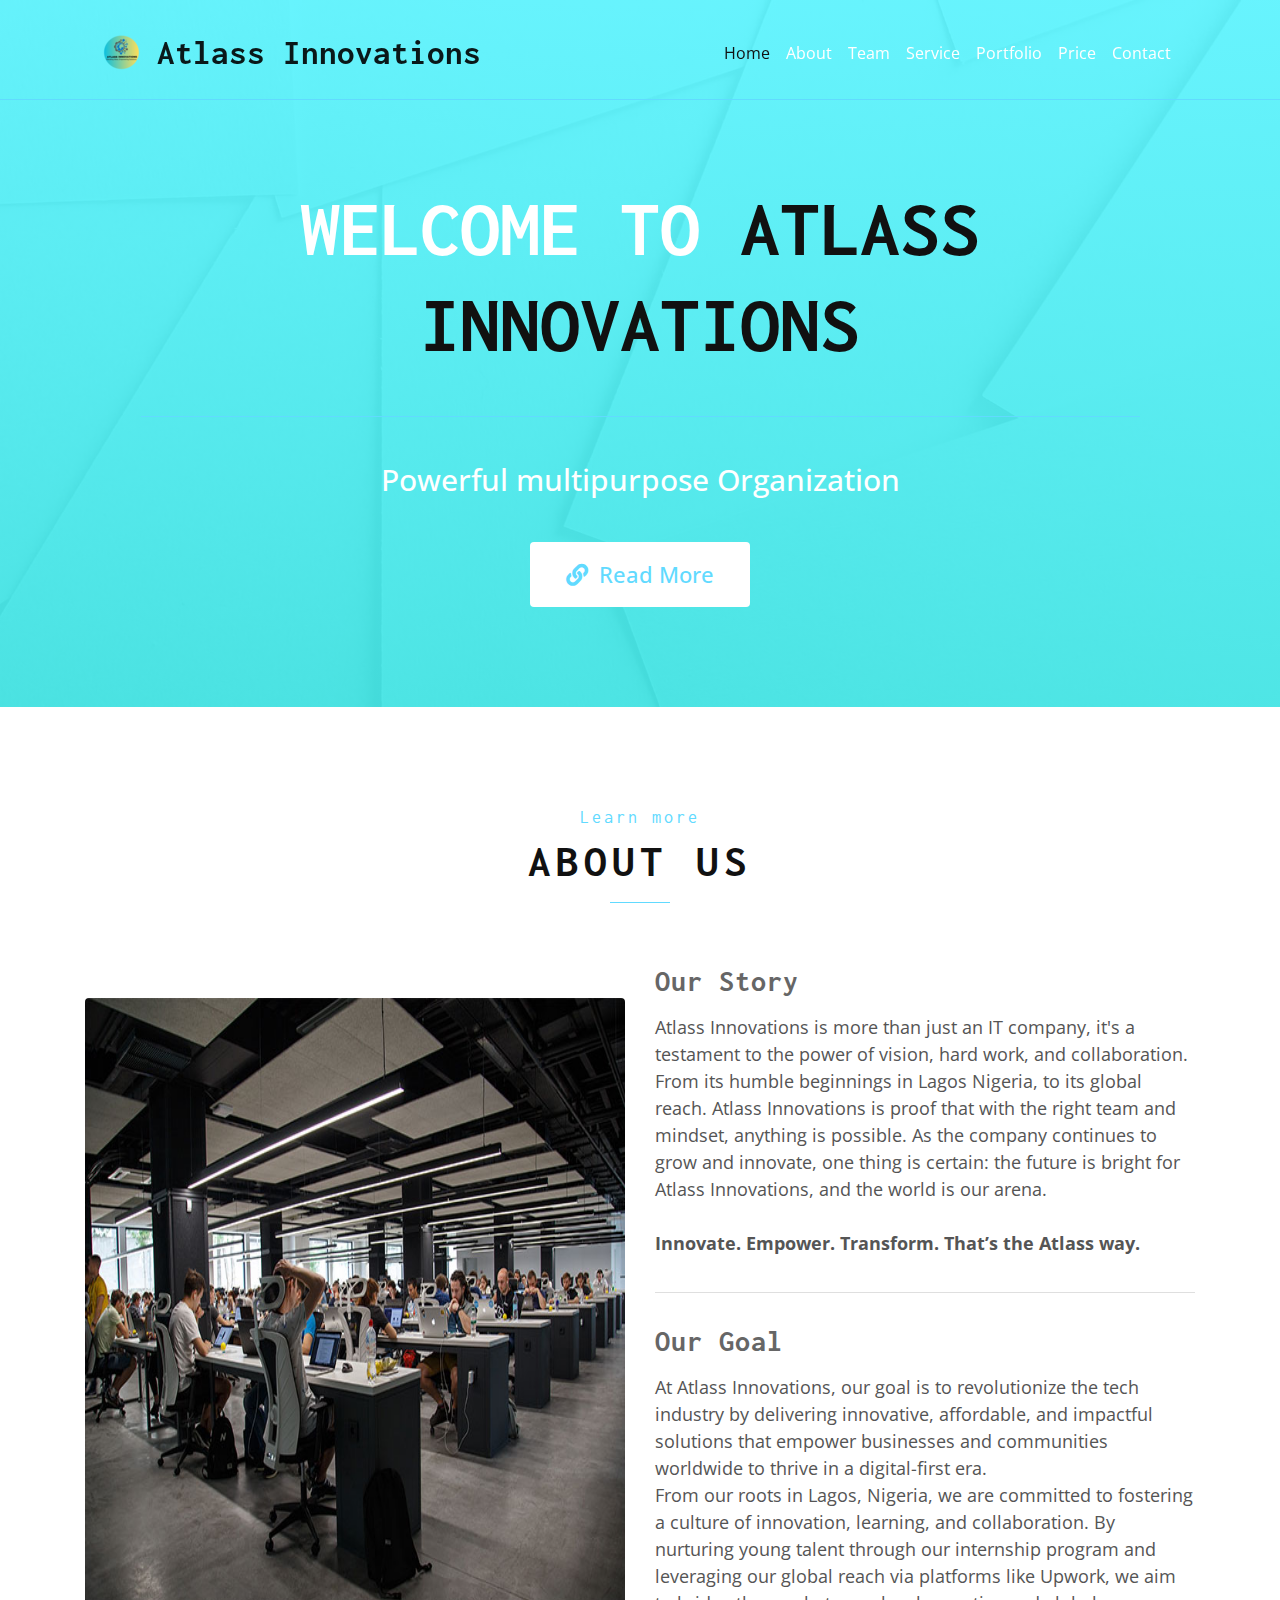
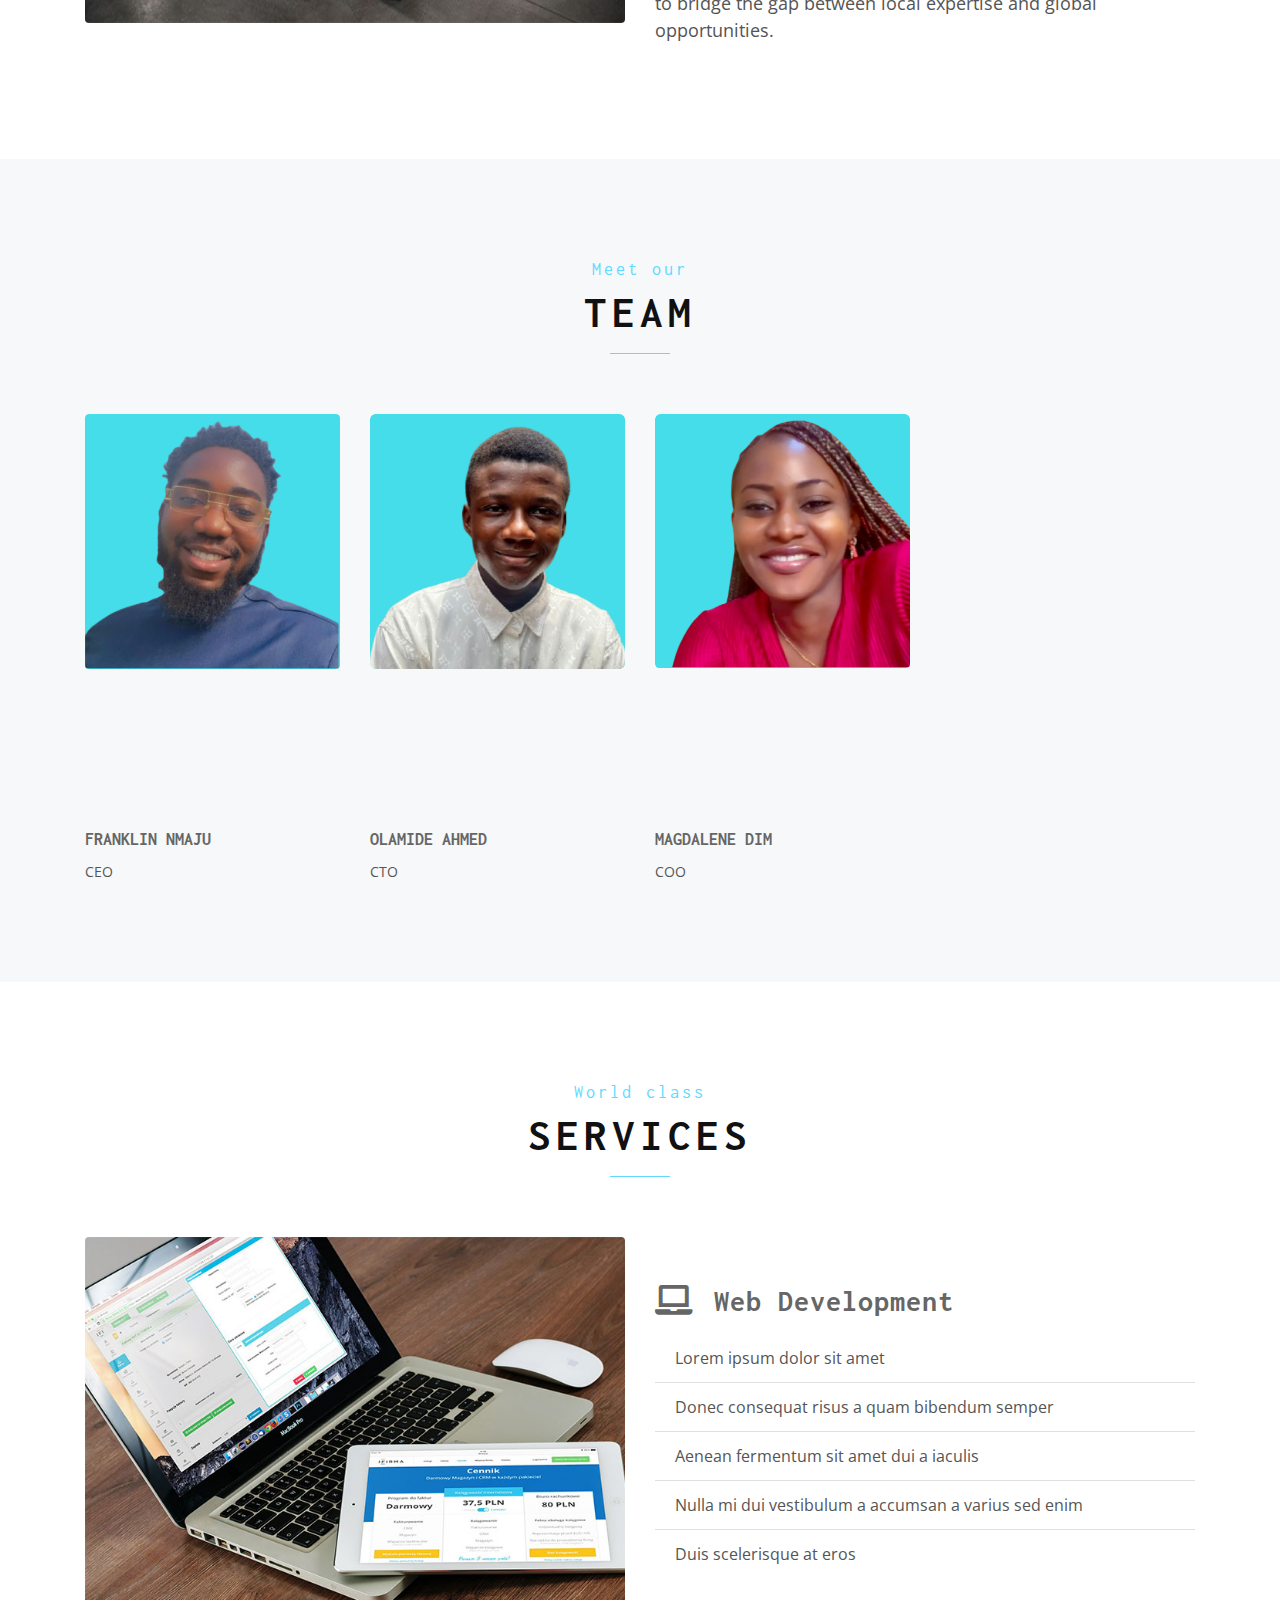
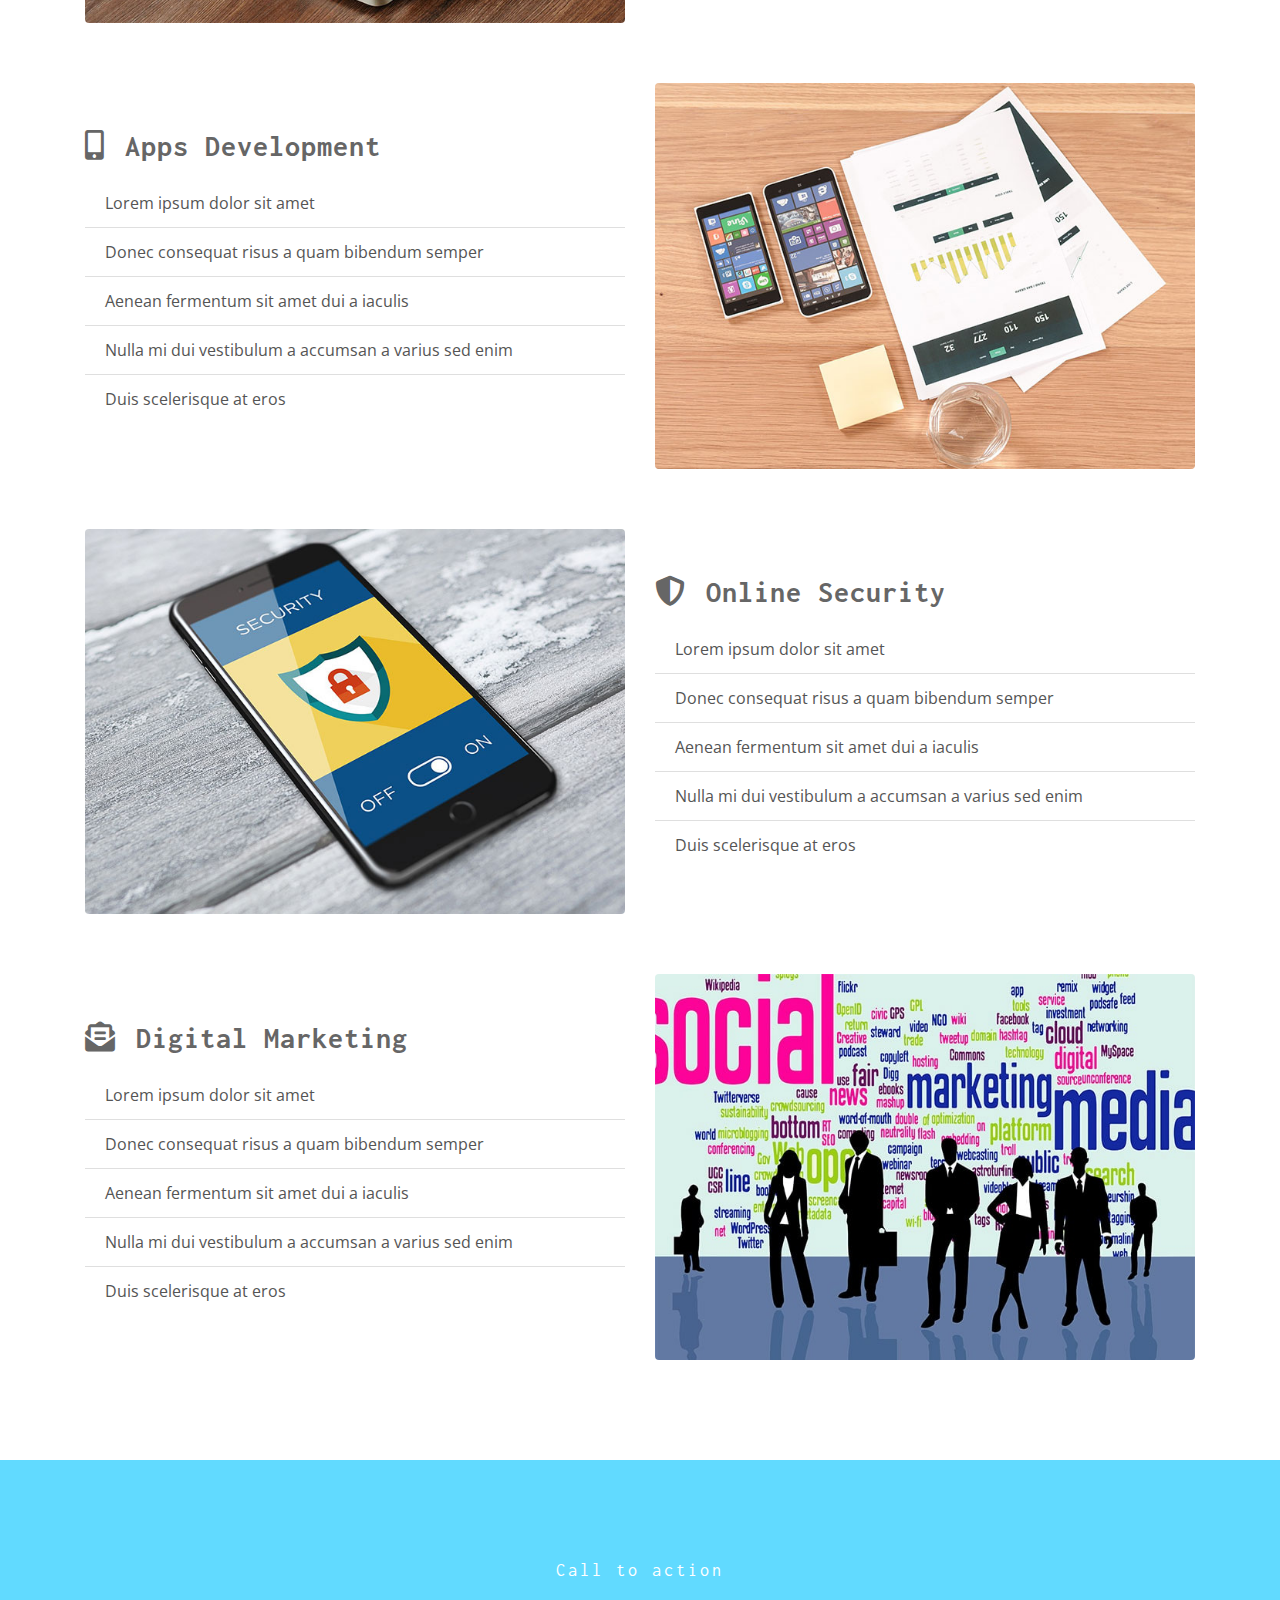
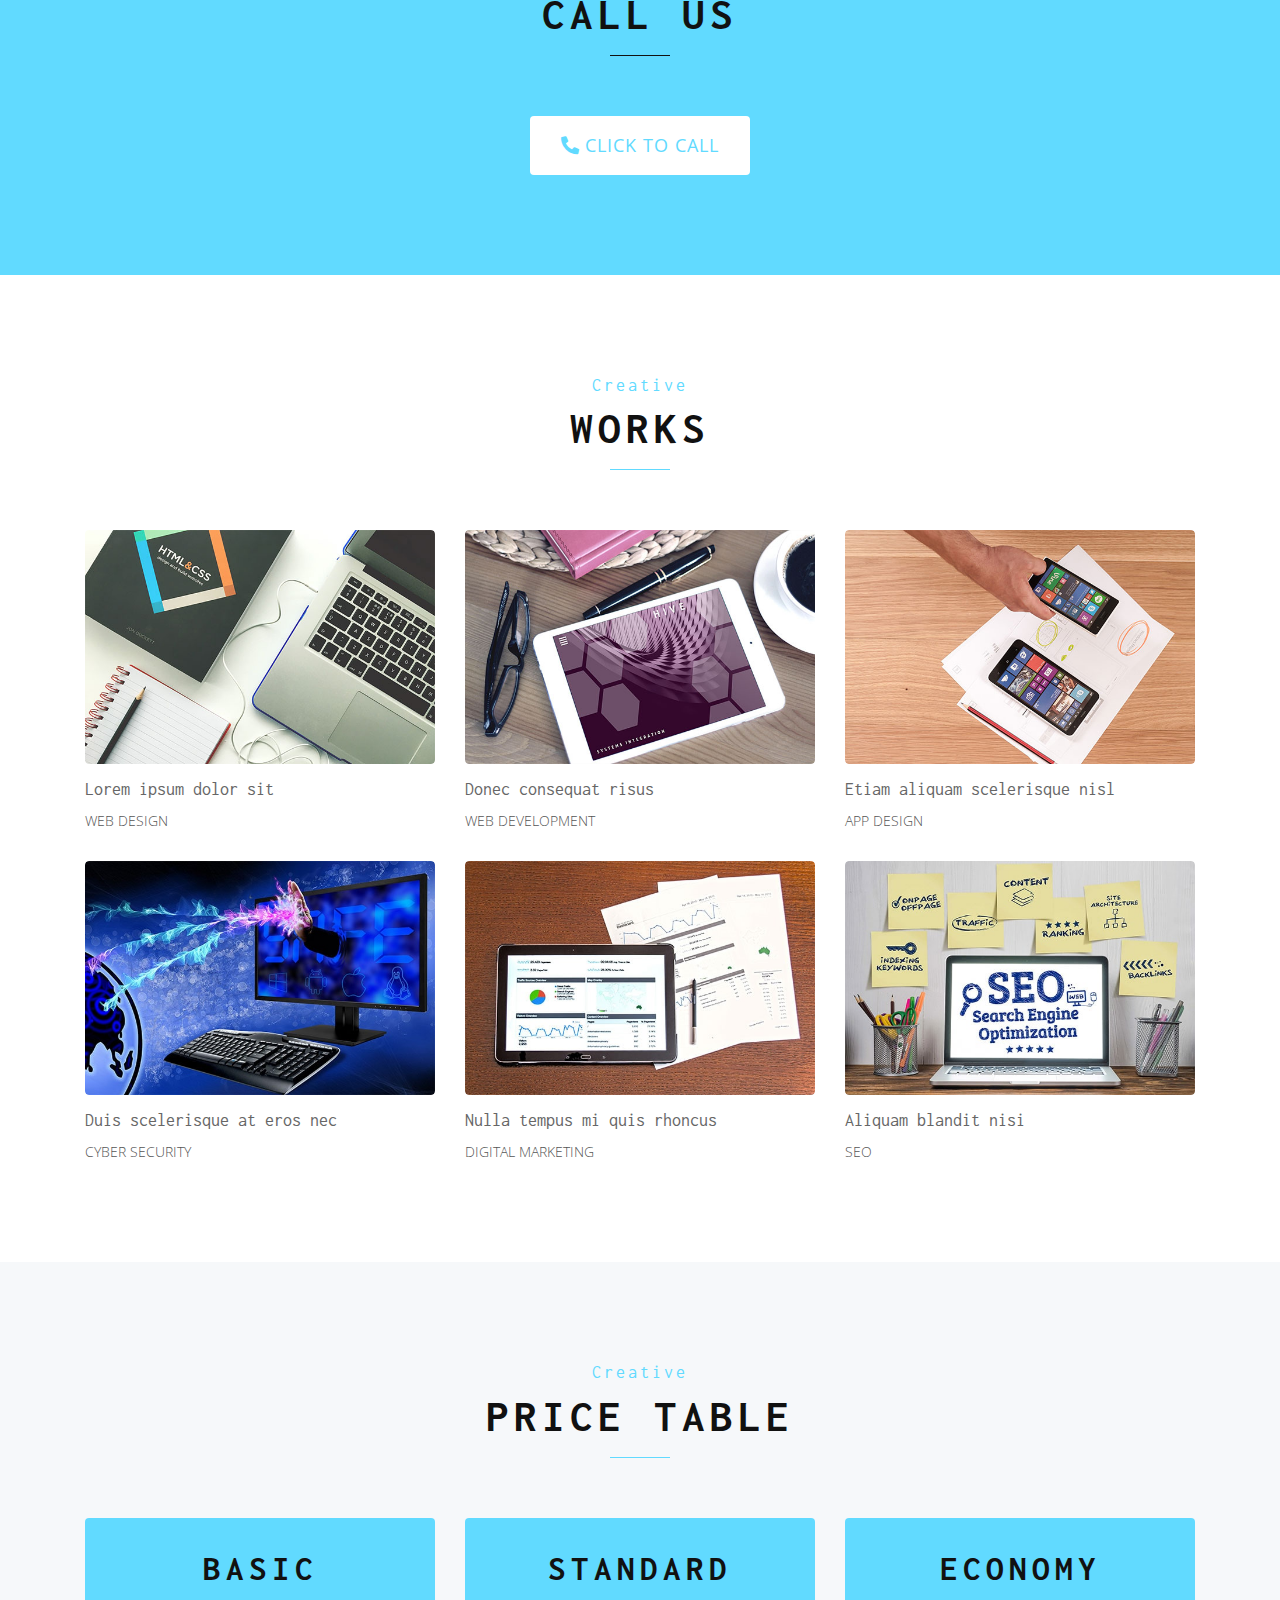
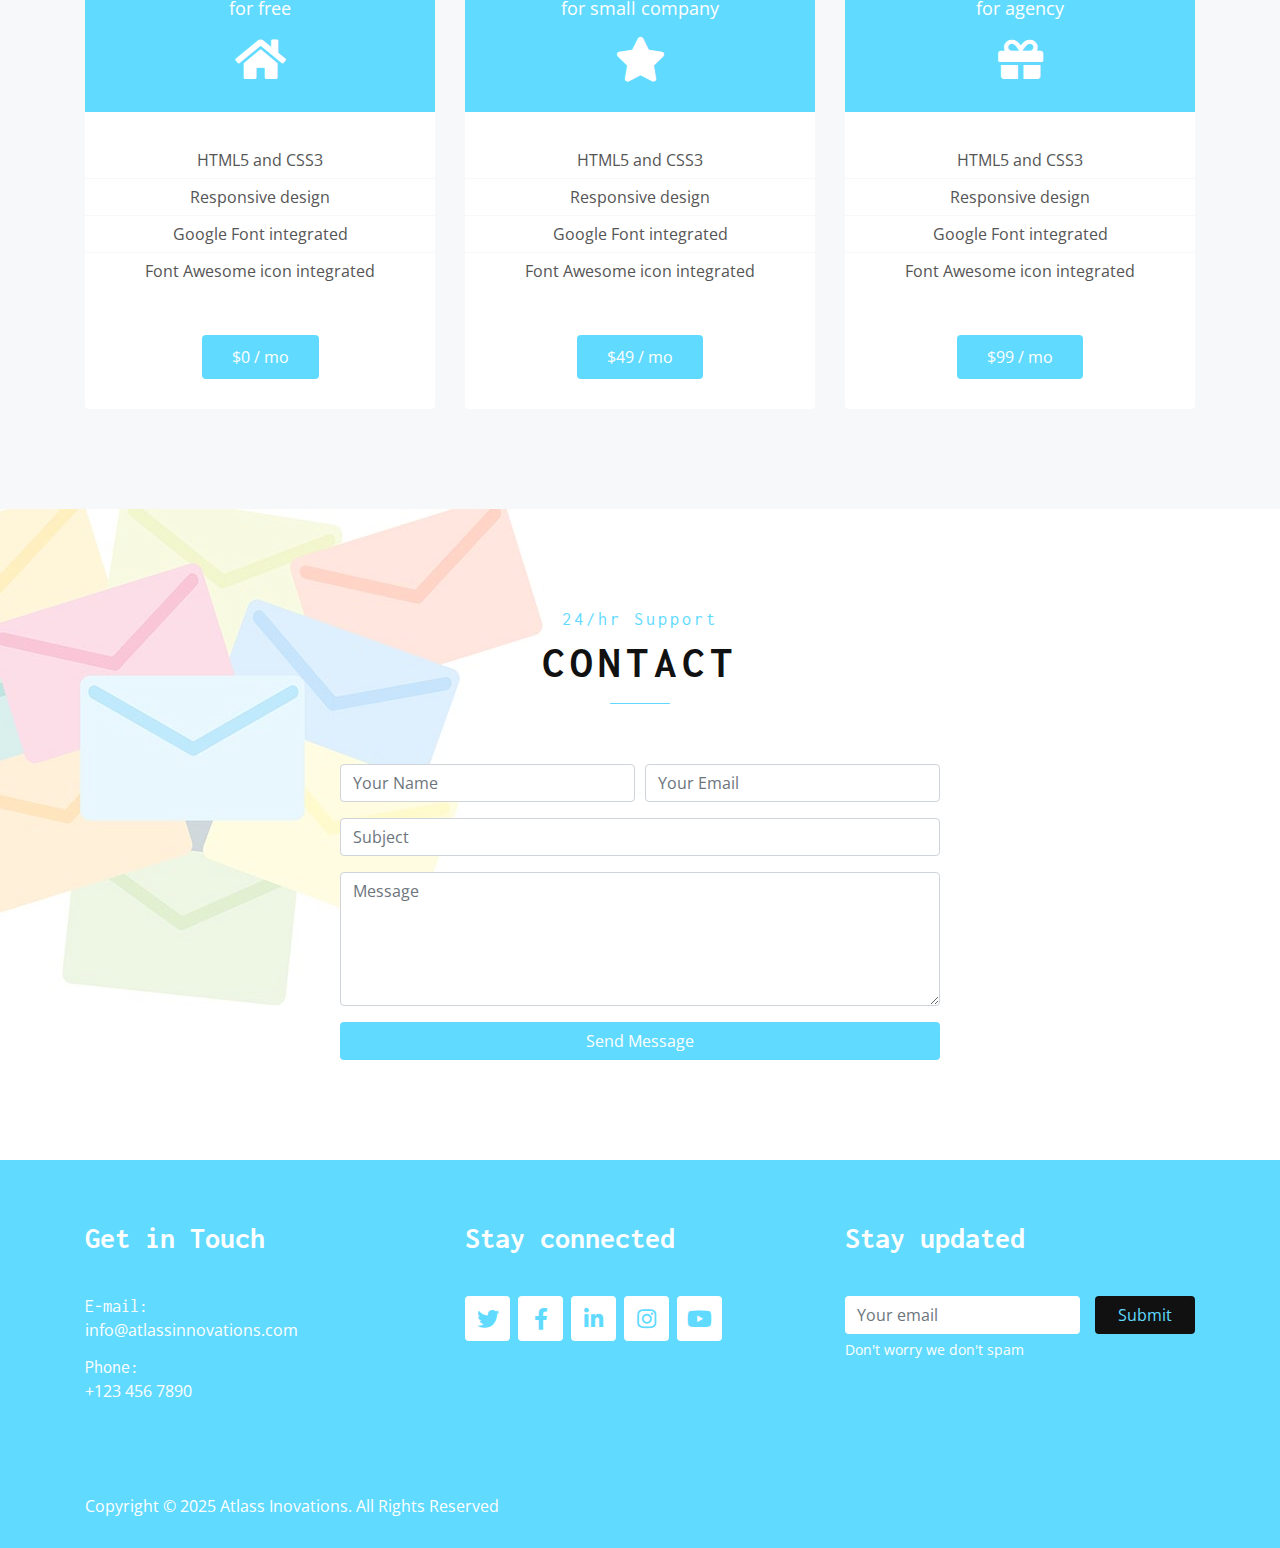
<file: index.html>
<!DOCTYPE html>
<html lang="en">
    <head>
        <meta charset="utf-8">
        <title>Atlass Innovations</title>
        <meta content="width=device-width, initial-scale=1.0" name="viewport">
        <meta name="keywords"
            content="IT solutions, software engineering, web design, graphic design, technology consulting, IT services Nigeria, global IT company, software development, digital transformation, IT consulting, tech solutions, cloud services, cybersecurity, mobile app development, IT infrastructure, Nigerian tech company, global IT solutions">
        <meta name="description"
            content="Leading Nigerian-based IT company providing cutting-edge software engineering, web and graphic design, network engineering, and comprehensive IT solutions. We partner with clients globally to deliver innovative technology services, digital transformation, and scalable IT infrastructure. Your trusted partner for all things IT.">

        <!-- Favicon -->
        <link rel="apple-touch-icon" sizes="180x180" href="img/favicon/apple-touch-icon.png">
        <link rel="icon" type="image/png" sizes="32x32" href="img/favicon/favicon-32x32.png">
        <link rel="icon" type="image/png" sizes="16x16" href="img/favicon/favicon-16x16.png">
        <link rel="manifest" href="img/favicon/site.webmanifest">
        <link rel="shortcut icon" href="img/favicon/favicon.ico" type="image/x-icon">

        <!-- Google Font -->
        <link href="https://fonts.googleapis.com/css?family=Inconsolata:400,700|Open+Sans:300,400,600&display=swap" rel="stylesheet">

        <!-- Libraries CSS -->
        <link href="https://stackpath.bootstrapcdn.com/bootstrap/4.4.1/css/bootstrap.min.css" rel="stylesheet">
        <link href="https://cdnjs.cloudflare.com/ajax/libs/font-awesome/5.10.0/css/all.min.css" rel="stylesheet">
        <link href="lib/lightbox/css/lightbox.min.css" rel="stylesheet">

        <!-- Main Stylesheet -->
        <link href="css/style.css" rel="stylesheet">
    </head>

    <body data-spy="scroll" data-target=".navbar" data-offset="51">
        <!-- Nav Start -->
        <div id="nav">
            <div class="container">
                <nav class="navbar navbar-expand-md bg-light navbar-light">
                <div class="navbar-brand">
                    <img src="img/Logo (1).png"  alt="Website Logo" class="navbar-logo">
                </div>
                    <a href="index.html" class="navbar-brand">Atlass Innovations</a>
                    <button type="button" class="navbar-toggler" data-toggle="collapse" data-target="#navbarCollapse">
                        <span class="navbar-toggler-icon"></span>
                    </button>

                    <div class="collapse navbar-collapse justify-content-between" id="navbarCollapse">
                        <ul class="navbar-nav ml-auto">
                            <li class="nav-item"><a href="#header" class="nav-link">Home</a></li>
                            <li class="nav-item"><a href="#about" class="nav-link">About</a></li>
                            <li class="nav-item"><a href="#team" class="nav-link">Team</a></li>
                            <li class="nav-item"><a href="#service" class="nav-link">Service</a></li>
                            <li class="nav-item"><a href="#portfolio" class="nav-link">Portfolio</a></li>
                            <li class="nav-item"><a href="#pricing" class="nav-link">Price</a></li>
                            <li class="nav-item"><a href="#contact" class="nav-link">Contact</a></li>
                        </ul>
                    </div>
                </nav>
            </div>
        </div>
        <!-- Nav End -->
        
        <!-- Header Start-->
        <div class="header" id="header">
            <div class="container">
                <h1>Welcome to <span>Atlass Innovations</span></h1>
                <p>Powerful multipurpose Organization</p>
                <a class="btn" href="readmore.html" target="_blank"><i class="fas fa-link"></i> Read More</a>
            </div>
        </div>
        <!-- Header End-->
        
        <!-- About Start-->
        <div class="about" id="about">
            <div class="container">
                <div class="section-header">
                    <h4>Learn more</h4>
                    <h2>About Us</h2>
                </div>
                <div class="row align-items-center">
                    <div class="col-md-6">
                        <div class="about-img">
                            <img src="img/about.jpg" alt="About Image">
                        </div>
                    </div>
                    <div class="col-md-6">
                        <div class="about-content">
                            <h3>Our Story</h3>
                            <p>
                                Atlass Innovations is more than just an IT company, it's a testament to the power of vision, hard work, and
                                collaboration. From its humble beginnings in Lagos Nigeria, to its global reach.
                                Atlass Innovations is proof that with the right
                                team and mindset, anything is possible. As the company continues to grow and innovate, one thing is certain: the future
                                is bright for Atlass Innovations, and the world is our arena. <br>
                                <br><strong>
                                Innovate.
                                Empower. Transform. That’s the Atlass way.
                            </strong></p>
                        </div>
                        <div class="about-content">
                            <h3>Our Goal</h3>
                            <p>
                                At Atlass Innovations, our goal is to revolutionize the tech industry by delivering innovative, affordable, and
                                impactful solutions that empower businesses and communities worldwide to thrive in a digital-first era. <br>
                                From our roots in Lagos, Nigeria, we are committed to fostering a culture of innovation, learning, and collaboration. By
                                nurturing young talent through our internship program and leveraging our global reach via platforms like Upwork, we aim
                                to bridge the gap between local expertise and global opportunities.
                            </p>
                        </div>
                    </div>
                </div>
            </div>
        </div>
        <!-- About End -->
        
        <!-- Team Start -->
        <div class="team" id="team">
            <div class="container">
                <div class="section-header">
                    <h4>Meet our</h4>
                    <h2>Team</h2>
                </div>

                <div class="row team-container">
                    <div class="col-lg-3 col-md-4 col-sm-6 team-item">
                        <div class="team-img">
                            <img src="img/CEO.png" class="img-fluid" alt="Team Image">
                            <div class="team-link">
                                <a href="#" title="Twitter"><i class="fab fa-twitter"></i></a>
                                <a href="#" title="Facebook"><i class="fab fa-facebook-f"></i></a>
                                <a href="#" title="Linkedin"><i class="fab fa-linkedin-in"></i></a>
                                <a href="#" title="Instagram"><i class="fab fa-instagram"></i></a>
                                <a href="#" title="Youtube"><i class="fab fa-youtube"></i></a>
                            </div>
                        </div>

                        <div class="team-info">
                            <h4><strong>FRANKLIN NMAJU</strong></h4>
                            <p><strong>CEO</strong></p>
                        </div>
                    </div>

                    <div class="col-lg-3 col-md-4 col-sm-6 team-item">
                        <div class="team-img">
                            <img src="img/CTO.png"
                            class="img-fluid" alt="Team Image">
                            <div class="team-link">
                                <a href="#" title="Twitter"><i class="fab fa-twitter"></i></a>
                                <a href="#" title="Facebook"><i class="fab fa-facebook-f"></i></a>
                                <a href="#" title="Linkedin"><i class="fab fa-linkedin-in"></i></a>
                                <a href="#" title="Instagram"><i class="fab fa-instagram"></i></a>
                                <a href="#" title="Youtube"><i class="fab fa-youtube"></i></a>
                            </div>
                        </div>

                        <div class="team-info">
                            <h4><strong>OLAMIDE AHMED</strong></h4>
                            <p><strong>CTO</strong></p>
                        </div>
                    </div>

                    <div class="col-lg-3 col-md-4 col-sm-6 team-item">
                        <div class="team-img">
                            <img src="img/COO.png" class="img-fluid" alt="Team Image">
                            <div class="team-link">
                                <a href="#" title="Twitter"><i class="fab fa-twitter"></i></a>
                                <a href="#" title="Facebook"><i class="fab fa-facebook-f"></i></a>
                                <a href="#" title="Linkedin"><i class="fab fa-linkedin-in"></i></a>
                                <a href="#" title="Instagram"><i class="fab fa-instagram"></i></a>
                                <a href="#" title="Youtube"><i class="fab fa-youtube"></i></a>
                            </div>
                        </div>

                        <div class="team-info">
                            <h4><strong>MAGDALENE DIM</strong></h4>
                            <p><strong>COO</strong></p>
                        </div>
                    </div>
                </div>
            </div>
        </div>
        <!-- Team End -->
        
        <!-- Service Start -->
        <div class="service" id="service">
            <div class="container">
                <div class="section-header">
                    <span class="glyphicon glyphicon-asterisk"></span>
                    <h4>World class</h4>
                    <h2>Services</h2>
                </div>
                <div class="row align-items-center">
                    <div class="col-md-6">
                        <div class="service-img">
                            <img src="img/service-1.jpg" alt="Service Image">
                        </div>
                    </div>
                    <div class="col-md-6">
                        <div class="service-detail">
                            <h3><i class="fas fa-laptop"></i>Web Development</h3>
                            <ul class="list-group list-group-flush">
                                <li class="list-group-item">Lorem ipsum dolor sit amet</li>
                                <li class="list-group-item">Donec consequat risus a quam bibendum semper</li>
                                <li class="list-group-item">Aenean fermentum sit amet dui a iaculis</li>
                                <li class="list-group-item">Nulla mi dui vestibulum a accumsan a varius sed enim</li>
                                <li class="list-group-item">Duis scelerisque at eros</li>
                            </ul>
                        </div>
                    </div>
                </div>
                <div class="row align-items-center"> 
                    <div class="col-md-6 d-md-none d-sm-block">
                        <div class="service-img">
                            <img src="img/service-2.jpg" alt="Service Image">
                        </div>
                    </div>
                    <div class="col-md-6">
                        <div class="service-detail">
                            <h3><i class="fas fa-mobile-alt"></i>Apps Development</h3>
                            <ul class="list-group list-group-flush">
                                <li class="list-group-item">Lorem ipsum dolor sit amet</li>
                                <li class="list-group-item">Donec consequat risus a quam bibendum semper</li>
                                <li class="list-group-item">Aenean fermentum sit amet dui a iaculis</li>
                                <li class="list-group-item">Nulla mi dui vestibulum a accumsan a varius sed enim</li>
                                <li class="list-group-item">Duis scelerisque at eros</li>
                            </ul>
                        </div>
                    </div>
                    <div class="col-md-6 d-sm-none d-md-block">
                        <div class="service-img">
                            <img src="img/service-2.jpg" alt="Service Image">
                        </div>
                    </div>
                </div>
                <div class="row align-items-center">
                    <div class="col-md-6">
                        <div class="service-img">
                            <img src="img/service-3.jpg" alt="Service Image">
                        </div>
                    </div>
                    <div class="col-md-6">
                        <div class="service-detail">
                            <h3><i class="fas fa-shield-alt"></i>Online Security</h3>
                            <ul class="list-group list-group-flush">
                                <li class="list-group-item">Lorem ipsum dolor sit amet</li>
                                <li class="list-group-item">Donec consequat risus a quam bibendum semper</li>
                                <li class="list-group-item">Aenean fermentum sit amet dui a iaculis</li>
                                <li class="list-group-item">Nulla mi dui vestibulum a accumsan a varius sed enim</li>
                                <li class="list-group-item">Duis scelerisque at eros</li>
                            </ul>
                        </div>
                    </div>
                </div>
                <div class="row align-items-center">
                    <div class="col-md-6 d-md-none d-sm-block">
                        <div class="service-img">
                            <img src="img/service-4.jpg" alt="Service Image">
                        </div>
                    </div>
                    <div class="col-md-6">
                        <div class="service-detail">
                            <h3><i class="fas fa-envelope-open-text"></i>Digital Marketing</h3>
                            <ul class="list-group list-group-flush">
                                <li class="list-group-item">Lorem ipsum dolor sit amet</li>
                                <li class="list-group-item">Donec consequat risus a quam bibendum semper</li>
                                <li class="list-group-item">Aenean fermentum sit amet dui a iaculis</li>
                                <li class="list-group-item">Nulla mi dui vestibulum a accumsan a varius sed enim</li>
                                <li class="list-group-item">Duis scelerisque at eros</li>
                            </ul>
                        </div>
                    </div>
                    <div class="col-md-6 d-sm-none d-md-block">
                        <div class="service-img">
                            <img src="img/service-4.jpg" alt="Service Image">
                        </div>
                    </div>
                </div>
            </div>
        </div>
        <!-- Service End -->

        <!-- Call To Action Start -->
        <div class="call-to-action">
            <div class="container text-center">
                <div class="section-header">
                    <h4>Call to action</h4>
                    <h2>Call us</h2>
                </div>
                <a class="btn" href="#"><i class="fas fa-phone-alt"></i>Click to Call</a>
            </div>
        </div>
        <!-- Call To Action End -->

        <!-- Portfolio Start -->
        <div class="portfolio" id="portfolio">
            <div class="container">
                <div class="section-header">
                    <h4>Creative</h4>
                    <h2>Works</h2>
                </div>

                <div class="row portfolio-container">
                    <div class="col-lg-4 col-md-6 portfolio-item">
                        <div class="portfolio-img">
                            <img src="img/portfolio-1.jpg" class="img-fluid" alt="Portfolio">
                            <div class="portfolio-link">
                                <a href="img/portfolio-1.jpg" data-lightbox="portfolio" data-title="Lorem ipsum dolor" title="Preview"><i class="fas fa-eye"></i></a>
                                <a href="" title="More Details"><i class="fas fa-link"></i></a>
                            </div>
                        </div>

                        <div class="portfolio-info">
                            <h4>Lorem ipsum dolor sit</h4>
                            <p>Web Design</p>
                        </div>
                    </div>

                    <div class="col-lg-4 col-md-6 portfolio-item">
                        <div class="portfolio-img">
                            <img src="img/portfolio-2.jpg" class="img-fluid" alt="Portfolio">
                            <div class="portfolio-link">
                                <a href="img/portfolio-2.jpg" data-lightbox="portfolio" data-title="Nulla ullamcorper pharetra" title="Preview"><i class="fas fa-eye"></i></a>
                                <a href="" title="More Details"><i class="fas fa-link"></i></a>
                            </div>
                        </div>

                        <div class="portfolio-info">
                            <h4>Donec consequat risus</h4>
                            <p>Web Development</p>
                        </div>
                    </div>

                    <div class="col-lg-4 col-md-6 portfolio-item">
                        <div class="portfolio-img">
                            <img src="img/portfolio-3.jpg" class="img-fluid" alt="Portfolio">
                            <div class="portfolio-link">
                                <a href="img/portfolio-3.jpg" data-lightbox="portfolio" data-title="Phasellus eget dictum" title="Preview"><i class="fas fa-eye"></i></a>
                                <a href="" title="More Details"><i class="fas fa-link"></i></a>
                            </div>
                        </div>

                        <div class="portfolio-info">
                            <h4>Etiam aliquam scelerisque nisl</h4>
                            <p>App Design</p>
                        </div>
                    </div>

                    <div class="col-lg-4 col-md-6 portfolio-item">
                        <div class="portfolio-img">
                            <img src="img/portfolio-4.jpg" class="img-fluid" alt="Portfolio">
                            <div class="portfolio-link">
                                <a href="img/portfolio-4.jpg" data-lightbox="portfolio" data-title="Lorem ipsum dolor" title="Preview"><i class="fas fa-eye"></i></a>
                                <a href="" title="More Details"><i class="fas fa-link"></i></a>
                            </div>
                        </div>

                        <div class="portfolio-info">
                            <h4>Duis scelerisque at eros nec</h4>
                            <p>Cyber Security</p>
                        </div>
                    </div>

                    <div class="col-lg-4 col-md-6 portfolio-item">
                        <div class="portfolio-img">
                            <img src="img/portfolio-5.jpg" class="img-fluid" alt="Portfolio">
                            <div class="portfolio-link">
                                <a href="img/portfolio-5.jpg" data-lightbox="portfolio" data-title="Nulla ullamcorper pharetra" title="Preview"><i class="fas fa-eye"></i></a>
                                <a href="" title="More Details"><i class="fas fa-link"></i></a>
                            </div>
                        </div>

                        <div class="portfolio-info">
                            <h4>Nulla tempus mi quis rhoncus</h4>
                            <p>Digital Marketing</p>
                        </div>
                    </div>

                    <div class="col-lg-4 col-md-6 portfolio-item">
                        <div class="portfolio-img">
                            <img src="img/portfolio-6.jpg" class="img-fluid" alt="Portfolio">
                            <div class="portfolio-link">
                                <a href="img/portfolio-6.jpg" data-lightbox="portfolio" data-title="Phasellus eget dictum" title="Preview"><i class="fas fa-eye"></i></a>
                                <a href="" title="More Details"><i class="fas fa-link"></i></a>
                            </div>
                        </div>

                        <div class="portfolio-info">
                            <h4>Aliquam blandit nisi</h4>
                            <p>SEO</p>
                        </div>
                    </div>
                </div>
            </div>
        </div>
        <!-- Portfolio End -->
        
        <!--Pricing start-->
        <div class="pricing" id="pricing">
            <div class="container">
                <div class="section-header">
                    <h4>Creative</h4>
                    <h2>Price Table</h2>
                </div>
                <div class="row">
                    <div class="col-md-4">
                        <div class="price-content">
                            <div class="price-plan">
                                <h3>Basic</h3>
                                <p>for free</p>
                                <i class="fas fa-home"></i>
                            </div>
                            <ul class="price-details">
                                <li>HTML5 and CSS3</li>
                                <li>Responsive design</li>
                                <li>Google Font integrated</li>
                                <li>Font Awesome icon integrated</li>
                            </ul>
                            <a href="#" class="btn">$0 / mo</a>
                        </div>
                    </div>
                    <div class="col-md-4">
                        <div class="price-content">
                            <div class="price-plan">
                                <h3>Standard</h3>
                                <p>for small company</p>
                                <i class="fas fa-star"></i>
                            </div>
                            <ul class="price-details">
                                <li>HTML5 and CSS3</li>
                                <li>Responsive design</li>
                                <li>Google Font integrated</li>
                                <li>Font Awesome icon integrated</li>
                            </ul>
                            <a href="#" class="btn">$49 / mo</a>
                        </div>
                    </div>
                    <div class="col-md-4">
                        <div class="price-content">
                            <div class="price-plan">
                                <h3>Economy</h3>
                                <p>for agency</p>
                                <i class="fas fa-gift"></i>
                            </div>
                            <ul class="price-details">
                                <li>HTML5 and CSS3</li>
                                <li>Responsive design</li>
                                <li>Google Font integrated</li>
                                <li>Font Awesome icon integrated</li>
                            </ul>
                            <a href="#" class="btn">$99 / mo</a>
                        </div>
                    </div>
                </div>
            </div>
        </div>
        <!--Pricing End-->

        <!-- Contact Start -->
        <div class="contact" id="contact">
            <div class="container">
                <div class="section-header">
                    <h4>24/hr Support</h4>
                    <h2>Contact</h2>
                </div>

                <div class="row">
                    <div class="col-md-12">
                        <div class="contact-form">
                            <form>
                                <div class="form-row">
                                    <div class="form-group col-sm-6">
                                        <input type="text" class="form-control" placeholder="Your Name" />
                                    </div>
                                    <div class="form-group col-sm-6">
                                        <input type="email" class="form-control" placeholder="Your Email" />
                                    </div>
                                </div>
                                <div class="form-group">
                                    <input type="text" class="form-control" placeholder="Subject" />
                                </div>
                                <div class="form-group">
                                    <textarea class="form-control" rows="5" placeholder="Message"></textarea>
                                </div>
                                <div><button class="btn" type="submit">Send Message</button></div>
                            </form>
                        </div>
                    </div>
                </div>
            </div>
        </div>
        <!-- Contact End -->

        <!-- Footer Start -->
        <div class="footer">
            <div class="container">
                <div class="row footer-top">
                    <div class="col-md-4">
                        <h2>Get in Touch</h2>
                        <div class="contact-info">
                            <h4>E-mail:</h4>
                            <p>info@atlassinnovations.com</p>
                            <h4>Phone:</h4>
                            <p>+123 456 7890</p>
                        </div>
                    </div>
                    <div class="col-md-4">
                        <h2>Stay connected</h2>
                        <div class="social-links">
                            <a href="#"><i class="fab fa-twitter"></i></a>
                            <a href="#"><i class="fab fa-facebook-f"></i></a>
                            <a href="#"><i class="fab fa-linkedin-in"></i></a>
                            <a href="#"><i class="fab fa-instagram"></i></a>
                            <a href="#"><i class="fab fa-youtube"></i></a>
                        </div>
                    </div>
                    <div class="col-md-4">
                        <h2>Stay updated</h2>
                        <div class="subscribe">
                            <form>
                                <input type="email" class="form-control" placeholder="Your email" />
                                <button class="btn" type="submit">Submit</button>
                                <label>Don't worry we don't spam</label>
                            </form>
                        </div>
                    </div>
                </div>
                <div class="row footer-bottom">
                    <div class="col-md-6 copyright">
                        Copyright &copy; 2025 Atlass Inovations. All Rights Reserved
                    </div>
                </div>
            </div>
        </div>
        <!-- Footer End -->

        <a href="#" class="back-to-top"><i class="fas fa-angle-up"></i></a>

        <!-- Libraries JS -->
        <script src="https://code.jquery.com/jquery-3.4.1.min.js"></script>
        <script src="https://stackpath.bootstrapcdn.com/bootstrap/4.4.1/js/bootstrap.min.js"></script>
        <script src="lib/easing/easing.min.js"></script>
        <script src="lib/lightbox/js/lightbox.min.js"></script>

        <!-- Main Javascript -->
        <script src="js/main.js"></script>

    </body>
</html>
</file>
<file: css/style.css>
/**************************************/
/************ General CSS *************/
/**************************************/
body {
    color: #555555;
    font-family: 'Open Sans', sans-serif;
    background: #ffffff;
}

a {
    color: #61daff;
    transition: 0.3s;
}

a:hover,
a:active,
a:focus {
    color: #666666;
    outline: none;
    text-decoration: none;
}

p {
    color: #555555;
    font-weight: 400;
    padding: 0;
    margin: 0 0 15px 0;
}

h1,
h2,
h3,
h4,
h5,
h6 {
    font-family: 'Inconsolata', monospace;
    font-weight: 700;
    color: #666666;
    margin: 0 0 15px 0;
    padding: 0;
}

h4,
h5,
h6 {
    font-weight: 400;
}

img {
    border-radius: 4px;
}



/**************************************/
/********** Back to Top CSS ***********/
/**************************************/
.back-to-top {
    position: fixed;
    display: none;
    background: #111111;
    width: 45px;
    height: 45px;
    text-align: center;
    line-height: 45px;
    font-size: 35px;
    right: 15px;
    bottom: 15px;
    border-radius: 4px;
    transition: all 0.3s;
    z-index: 9;
}

.back-to-top i {
    color: #61daff;
}

.back-to-top:hover {
    background: #61daff;
}

.back-to-top:hover i {
    color: #ffffff;
}


/**************************************/
/************** Nav CSS ***************/
/**************************************/
#nav {
    position: fixed;
    top: 0;
    width: 100%;
    height: 100px;
    padding: 20px 0;
    background: transparent;
    border-bottom: 1px solid #61daff;
    transition: all .3s;
    z-index: 999;
}

#nav.nav-sticky {
    height: inherit;
    padding: 0;
    background: #ffffff;
    transition: all .3s;
    border-bottom: none;
    box-shadow: 0 2px 5px rgba(0, 0, 0, .3);
}

#nav .navbar {
    transition: all .3s;
    background: transparent !important;
}

#nav.nav-sticky .navbar {
    transition: all .3s;
    background: #ffffff !important;
}

#nav .navbar-brand {
    font-size: 35px;
    font-weight: 700;
    line-height: 0;
    font-family: 'Inconsolata', monospace;
}

#nav .nav-link,
#nav .nav-link:focus,
#nav .nav-link:hover,
#nav .nav-link.active {
    color: #ffffff;
}

#nav.nav-sticky .nav-link,
#nav.nav-sticky .nav-link:focus,
#nav.nav-sticky .nav-link:hover,
#nav.nav-sticky .nav-link.active {
    color: #666666;
}

#nav .nav-link:hover,
#nav .nav-link.active {
    color: #111111;
}

#nav.nav-sticky .nav-link:hover,
#nav.nav-sticky .nav-link.active {
    color: #61daff;
}

#nav .dropdown-menu {
    margin-top: 0;
    border: 0;
    border-radius: 0;
    background: #f8f9fa;
}

#nav .navbar-logo {
    height: 40px;
    width: auto;
    max-width: 150px;
}
#nav .navbar-brand {
    display: flex;
    align-items: center;
}


@media (max-width: 768px) {

    #nav,
    #nav .container,
    #nav .navbar {
        background: #ffffff !important;
    }

    #nav .navbar-logo {
        height: 30px;
        max-width: 120px;
    }

    #nav .nav-link,
    #nav .nav-link:focus,
    #nav .nav-link:hover,
    #nav .nav-link.active {
        color: #666666;
    }

    #nav .nav-link:hover,
    #nav .nav-link.active {
        color: #4F84C4;
    }
}



/**************************************/
/************* Header CSS *************/
/**************************************/
.header {
    position: relative;
    padding: 180px 0 100px 0;
    text-align: center;
    background: linear-gradient(hwb(184 38% 0% / 0.95), rgba(71, 230, 230, 0.95)), url(../img/header.jpg) no-repeat top center;
    background-size: cover;
}

.header h1 {
    position: relative;
    display: inline-block;
    color: #ffffff;
    font-size: 80px;
    font-weight: 700;
    text-transform: uppercase;
    margin-bottom: 40px;
    padding-bottom: 45px;
}

.header h1 span {
    color: #111111;
}

.header h1::after {
    position: absolute;
    content: "";
    width: 90%;
    height: 1px;
    left: 5%;
    bottom: 0;
    background: #61daff;
}

.header p {
    color: #ffffff;
    font-size: 30px;
    font-weight: 500;
    margin-bottom: 40px;
}

.header .btn {
    padding: 15px 35px;
    color: #61daff;
    font-size: 22px;
    font-weight: 500;
    background: #ffffff;
}

.header .btn:hover {
    background: #111111;
}

.header .btn i {
    margin-right: 5px;
}

@media(max-width: 767.98px) {
    .header h1 {
        font-size: 60px;
    }

    .header p {
        font-size: 25px;
    }
}

@media(max-width: 575.98px) {
    .header h1 {
        font-size: 40px;
    }

    .header p {
        font-size: 20px;
    }
}



/**************************************/
/******** Section Header CSS **********/
/**************************************/
.section-header {
    position: relative;
    max-width: 700px;
    margin: 0 auto 60px auto;
    text-align: center;
}

.section-header h4 {
    color: #61daff;
    font-size: 18px;
    letter-spacing: 3px;
    margin-bottom: 5px;
}

.section-header h2 {
    display: inline-block;
    color: #111111;
    font-size: 45px;
    text-transform: uppercase;
    letter-spacing: 5px;
}

.section-header h2::after {
    position: absolute;
    content: "";
    width: 60px;
    height: 1px;
    left: calc(50% - 30px);
    bottom: 0;
    background: #61daff;
}

@media(max-width: 767.98px) {
    .section-header h4 {
        font-size: 17px;
    }

    .section-header h2 {
        font-size: 40px;
    }
}

@media(max-width: 575.98px) {
    .section-header h4 {
        font-size: 16px;
    }

    .section-header h2 {
        font-size: 35px;
    }
}



/**************************************/
/************* About CSS **************/
/**************************************/
.about {
    position: relative;
    padding: 100px 0;
    background: #ffffff;
}

.about .about-img {
    position: relative;
    overflow: hidden;
}

.about .about-img img {
    width: 100%;
    height: 625px;
}

.about .about-content {
    position: relative;
    width: 100%;
}

.about .about-content:first-child {
    margin-bottom: 30px;
    padding-bottom: 20px;
    border-bottom: 1px solid rgba(0, 0, 0, .125);
}

.about .about-content h3 {
    font-size: 30px;
    letter-spacing: 1px;
    text-transform: capitalize;
}

.about .about-content p {
    position: relative;
    font-size: 18px;
}

.about .btn {
    position: relative;
    font-size: 14px;
    letter-spacing: 1px;
    color: #ffffff;
    background: #61daff;
}

.about .btn:hover {
    color: #61daff;
    background: #111111;
}

@media(max-width: 767.98px) {
    .about .about-img {
        margin-bottom: 30px;
    }
}



/**************************************/
/*************** Team CSS *************/
/**************************************/
.team {
    position: relative;
    padding: 100px 0 70px 0;
    background: #f6f8fa;
}

.team .team-item {
    margin-bottom: 30px;
    overflow: hidden;
}

.team .team-item .team-img {
    position: relative;
    overflow: hidden;
    border-radius: 4px;

}

.team-img {
    height: 400px;
}

.team .team-item .team-link {
    position: absolute;
    display: flex;
    align-items: center;
    justify-content: center;
    top: 0;
    right: 0;
    bottom: 0;
    left: 0;
    background: rgba(97, 250, 255, 0.95);
    transition: 0.3s;
    opacity: 0;
}

.team .team-item .team-link a {
    display: inline-block;
    width: 35px;
    height: 35px;
    margin: 0 2px -100px 2px;
    padding: 6px 0;
    text-align: center;
    font-size: 16px;
    color: #61daff;
    background: #ffffff;
    border-radius: 4px;
}

.team .team-item:hover .team-link {
    opacity: 1;
}

.team .team-item:hover .team-link a {
    margin: 0 2px;
}

.team .team-item .team-link a:hover {
    color: #ffffff;
    background: #111111;
}

.team .team-item .team-info {
    position: relative;
    width: 100%;
    padding-top: 15px;
}

.team .team-item .team-info h4 {
    font-size: 18px;
    margin-bottom: 10px;
}

.team .team-item .team-info p {
    margin: 0;
    font-size: 14px;
    font-weight: 300;
    text-transform: uppercase;
}



/**************************************/
/************ Services CSS ************/
/**************************************/
.service {
    position: relative;
    padding: 100px 0 40px 0;
    background: #ffffff;
}

.service .row {
    margin-bottom: 60px;
}

.service .service-img {
    position: relative;
    overflow: hidden;
}

.service .service-img img {
    width: 100%;
}

.service .service-detail h3 {
    font-size: 30px;
    letter-spacing: 1px;
    text-transform: capitalize;
}

.service .service-detail h3 i {
    margin-right: 20px;
}

@media(max-width: 767.98px) {
    .service .service-img {
        margin-bottom: 30px;
    }
}



/**************************************/
/********* Call To Action CSS *********/
/**************************************/
.call-to-action {
    position: relative;
    padding: 100px 0;
    background: #61daff;
}

.call-to-action .container {
    max-width: 700px;
}

.call-to-action .section-header h4 {
    color: #ffffff;
}

.call-to-action .section-header h2::after {
    background: #111111;
}

.call-to-action .section-header p {
    color: #ffffff;
}

.call-to-action .btn {
    padding: 15px 30px;
    color: #61daff;
    font-size: 18px;
    letter-spacing: 1px;
    text-transform: uppercase;
    background: #ffffff;
}

.call-to-action .btn:hover {
    color: #61daff;
    background: #111111;
}

.call-to-action .btn i {
    margin-right: 5px;
}



/**************************************/
/************ Portfolio CSS ***********/
/**************************************/
.portfolio {
    position: relative;
    padding: 100px 0 70px 0;
    background: #ffffff;
}

.portfolio .portfolio-item {
    margin-bottom: 30px;
    overflow: hidden;
}

.portfolio .portfolio-item .portfolio-img {
    position: relative;
    overflow: hidden;
    border-radius: 4px;

}

.portfolio .portfolio-item .portfolio-link {
    position: absolute;
    display: flex;
    align-items: center;
    justify-content: center;
    top: 0;
    right: 0;
    bottom: 0;
    left: 0;
    background: rgba(97, 210, 255, 0.95);
    transition: 0.3s;
    opacity: 0;
}

.portfolio .portfolio-item .portfolio-link a {
    display: inline-block;
    width: 40px;
    height: 40px;
    margin: 0 5px -100px 5px;
    padding: 6px 0;
    text-align: center;
    font-size: 18px;
    color: #61daff;
    background: #ffffff;
    border-radius: 4px;
}

.portfolio .portfolio-item:hover .portfolio-link {
    opacity: 1;
}

.portfolio .portfolio-item:hover .portfolio-link a {
    margin: 0 5px;
}

.portfolio .portfolio-item .portfolio-link a:hover {
    color: #ffffff;
    background: #111111;
}

.portfolio .portfolio-item .portfolio-info {
    position: relative;
    width: 100%;
    padding-top: 15px;
}

.portfolio .portfolio-item .portfolio-info h4 {
    font-size: 18px;
    margin-bottom: 10px;
}

.portfolio .portfolio-item .portfolio-info p {
    margin: 0;
    font-size: 14px;
    font-weight: 300;
    text-transform: uppercase;
}



/**************************************/
/************* Pricing CSS ************/
/**************************************/
.pricing {
    position: relative;
    padding: 100px 0 70px 0;
    background: #f6f8fa;
}

.pricing .price-content {
    position: relative;
    background: #ffffff;
    text-align: center;
    margin-bottom: 30px;
    border-radius: 4px;
    overflow: hidden;
}

.pricing .price-plan {
    position: relative;
    background: #61daff;
    padding: 30px;
}

.pricing .price-plan h3 {
    color: #111111;
    font-size: 35px;
    letter-spacing: 5px;
    text-transform: uppercase;
    margin-bottom: 5px;
}

.pricing .price-plan p {
    color: #ffffff;
    font-size: 18px;
    margin-bottom: 15px;
}

.pricing .price-plan i {
    color: #ffffff;
    font-size: 45px;
}

.pricing .price-details {
    padding: 30px 0;
    font-size: 16px;
    list-style: none;
    text-align: center;
}

.pricing .price-details li {
    padding: 6px 30px;
    border-bottom: 1px solid #f6f8fa;
}

.pricing .price-details li:last-child {
    border: none;
}

.pricing .price-content .btn {
    margin-bottom: 30px;
    padding: 10px 30px;
    color: #ffffff;
    background: #61daff;
    border: none;
}

.pricing .price-content .btn:hover {
    color: #61daff;
    background: #111111;
}



/**************************************/
/************* Contact CSS ************/
/**************************************/
.contact {
    position: relative;
    padding: 100px 0;
    text-align: center;
    background: linear-gradient(rgba(255, 255, 255, 0.7), rgba(255, 255, 255, 0.7)), url(../img/contact.jpg) no-repeat top left;
}

.contact .contact-form {
    max-width: 600px;
    margin: 0 auto;
}

.contact .form-control:focus {
    border: 1px solid #61daff;
    box-shadow: none;
}

.contact .btn {
    display: block;
    width: 100%;
    color: #ffffff;
    background: #61daff;
}

.contact .btn:hover {
    color: #61daff;
    background: #111111;
}



/**************************************/
/************* Footer CSS *************/
/**************************************/
.footer {
    position: relative;
    background: #61daff;
}

.footer .footer-top {
    padding: 60px 0;
    border-bottom: 1px solid #61daff;
}

.footer .footer-top h2 {
    position: relative;
    color: #ffffff;
    font-size: 30px;
    padding-bottom: 10px;
    margin-bottom: 30px;
}

.footer .footer-top h2::after {
    position: absolute;
    content: "";
    width: 100px;
    height: 1px;
    left: 0;
    bottom: 0;
    background: #61daff;
}

.footer .contact-info h4 {
    color: #ffffff;
    font-size: 18px;
    margin-bottom: 0;
}

.footer .contact-info p {
    color: #ffffff;
    font-size: 16px;
}

.footer .contact-info p:last-child {
    margin-bottom: 0;
}

.footer .social-links a {
    display: inline-block;
    width: 45px;
    height: 45px;
    font-size: 22px;
    line-height: 1;
    padding: 11px 0;
    margin-right: 4px;
    text-align: center;
    background: #ffffff;
    color: #61daff;
    border-radius: 4px;
    transition: 0.3s;
}

.footer .social-links a:hover {
    background: #111111;
    color: #61daff;
}

.footer .subscribe {
    position: relative;
    width: 100%;
}

.footer .subscribe .form-control {
    float: left;
    width: calc(100% - 115px);
    margin-right: 15px;
    border: none;
}

.footer .subscribe .form-control:focus {
    box-shadow: none;
    color: #ffffff;
    background: #111111;
}

.footer .subscribe .btn {
    width: 100px;
    color: #61daff;
    background: #111111;
}

.footer .subscribe .btn:hover {
    color: #61daff;
    background: #ffffff;
}

.footer .subscribe label {
    margin-top: 5px;
    font-size: 14px;
    color: #ffffff;
}

.footer .footer-bottom {
    padding: 30px 0;
}

.footer .copyright {
    color: #ffffff;
    text-align: left;
}

.footer .credit {
    color: #ffffff;
    text-align: right;
}

.footer .copyright a,
.footer .credit a {
    color: #111111;
    font-weight: 600;
}

.footer .copyright a:hover,
.footer .credit a:hover {
    color: #ffffff;
}

@media (max-width: 768px) {

    .footer .contact-info,
    .footer .social-links {
        margin-bottom: 30px;
    }

    .footer .copyright,
    .footer .credit {
        text-align: center;
    }
}
</file>
